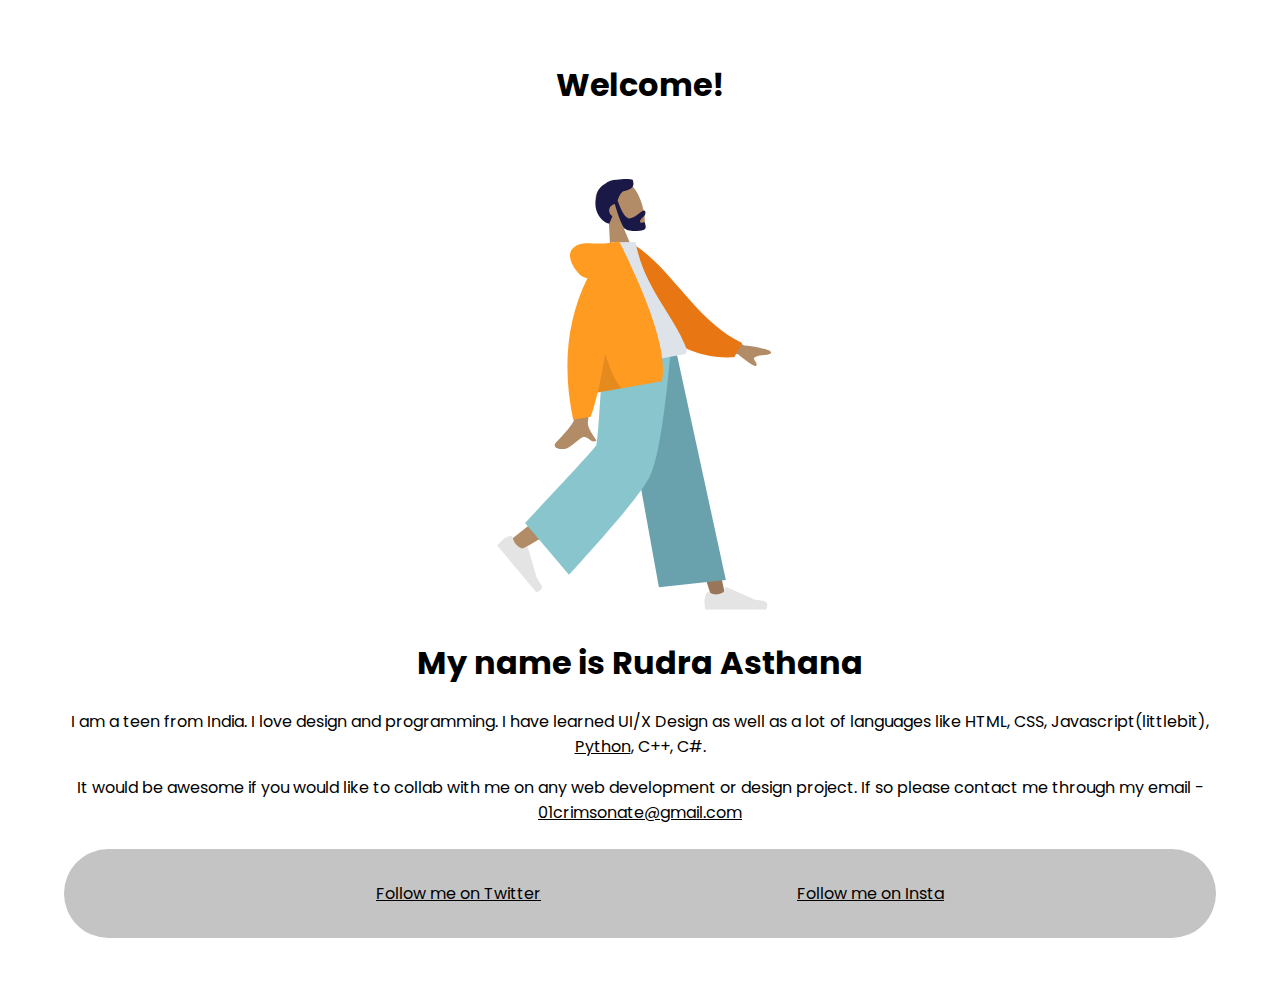
<file: index.html>
<!DOCTYPE html>
<html lang="en">

<head>
    <meta charset="UTF-8" />
    <meta http-equiv="X-UA-Compatible" content="IE=edge" />
    <meta name="viewport" content="width=device-width, initial-scale=1.0" />
    <link rel="stylesheet" type="text/css" href="main.css" />
    <title>My awesome website!</title>
</head>

<body>
    <section>
        <div>
            <h1>Welcome!</h1>
            <img src="images/standing-19.svg" alt="a standing guy" />
        </div>
        <div>
            <h1>My name is Rudra Asthana</h1>
            <p>
                I am a teen from India. I love design and programming. I have learned
                UI/X Design as well as a lot of languages like HTML, CSS,
                Javascript(littlebit), <a href="https://python.org">Python</a>, C++,
                C#.
            </p>
            <p>
                It would be awesome if you would like to collab with me on any web
                development or design project. If so please contact me through my email -
                <a href="mailto: 01crimsonate@gmail.com">01crimsonate@gmail.com</a>
            </p>
        </div>
    </section>
    <footer>
        <ul class="socials">
            <li>
                <a href="https://twitter.com/Crimsonate0">Follow me on Twitter</a>
            </li>
            <li>
                <a href="https://instagram.com/crimsonate_01">Follow me on Insta</a>
            </li>
        </ul>
    </footer>
</body>

</html>
</file>
<file: main.css>
@import url("https://fonts.googleapis.com/css2?family=Poppins:ital,wght@0,200;0,300;0,400;0,500;0,600;0,700;0,800;0,900;1,100;1,200;1,300;1,400;1,500;1,600;1,700;1,800;1,900&display=swap");

body {
    background-color: #fff;
    font-family: "Poppins", sans-serif;
    padding: 2em;
    text-align: center;
}

.card {
    margin: 1.5em;
    padding: 1em;
    text-align: center;
    text-decoration: none;
}

.hero-section {
    margin: 1.5em;
    padding: 1em;
    vertical-align: middle;
    text-align: center;
}

footer {
    margin: auto;
    background-color: #c4c4c4;
    padding: 1em;
    margin: 1.5em;
    border-radius: 450px;
}

.socials {
    list-style-type: none;
}

a {
    color: black;
}

li {
    color: black;
}

.socials {
    display: flex;
    flex-direction: row;
    justify-content: space-evenly
}
</file>
